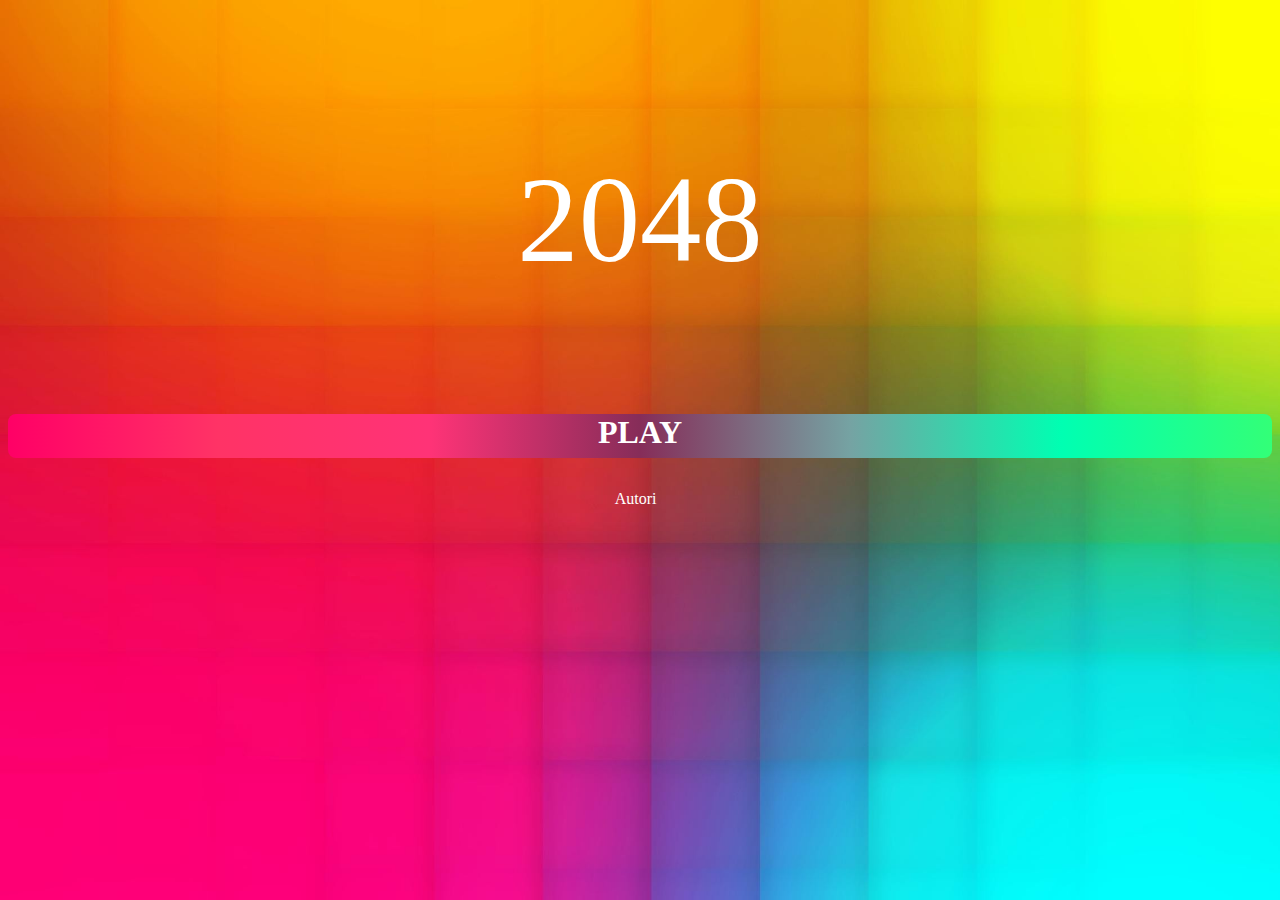
<file: index.html>
<html>
	<head>
		<meta charset="UTF-8">
		<link href="css.css" type="text/css" rel="stylesheet">
	</head>
	<body id="inizio">
		<p class="abc"> 2048 </p>
		<a href="html.html">
		<p id="click">PLAY</p>
		</a>	
		<span id="autori">Autori</span>
		<div id="nomiautori">Il gioco realizzato da Niccol&ograve; Serafino, Lutsak Andriy e Sacchetti Ilenia</div>
	</body>
</html>
</file>
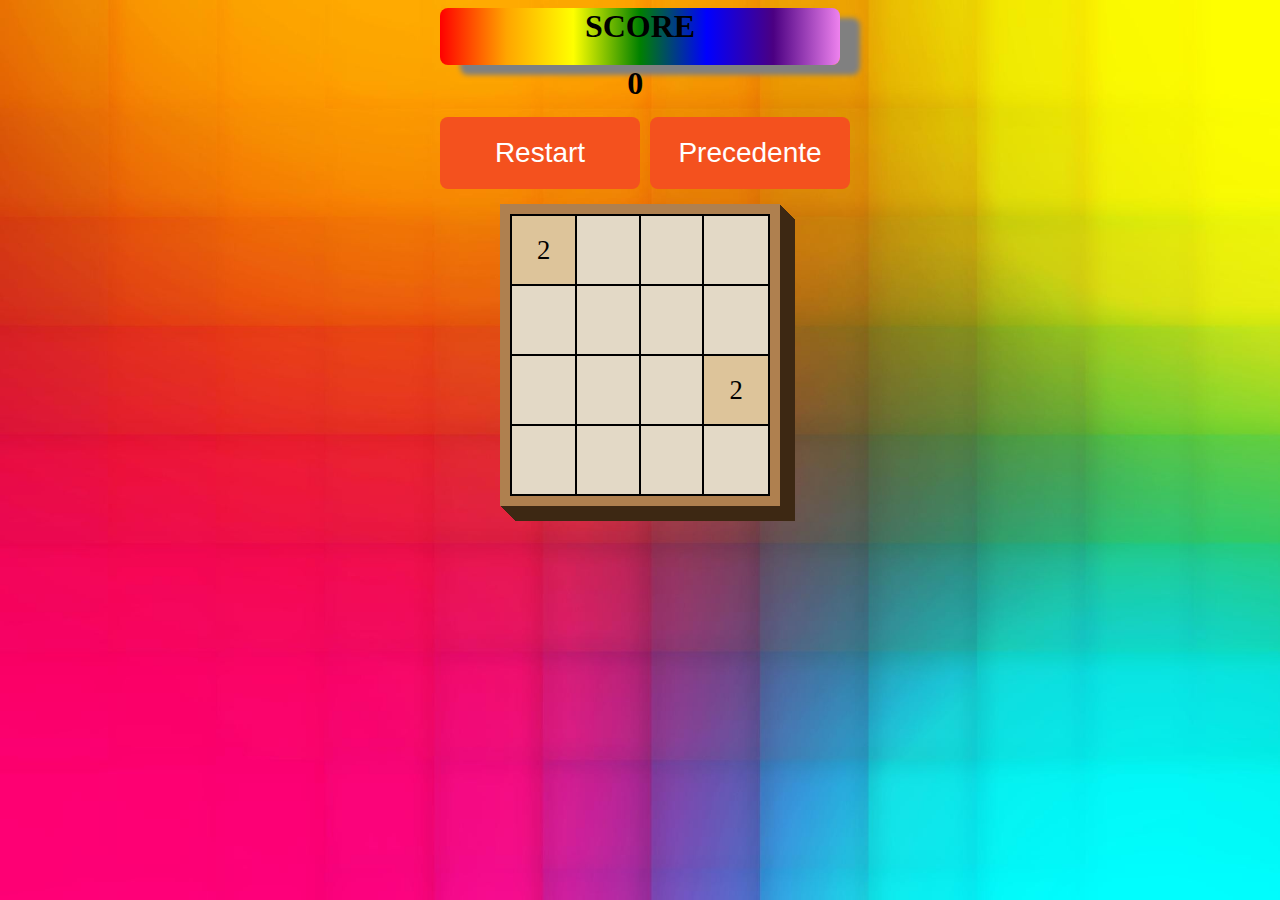
<file: html.html>
<html>
	<head>
		<meta charset="UTF-8">
		<link href="grid.css" type="text/css" rel="stylesheet">
		<link href="css.css" type="text/css" rel="stylesheet">
		
	</head>
	<body>
		<div id="stats">
			<div id="score">
				<p class="score" >SCORE</p>
				<span id="nScore">0</span>
			</div>
			<div class="tasto">
				<button class="button" style="vertical-align:middle" onclick="grid.mossPrec()"><span>Precedente </span></button> 
				<a href="html.html"><button id="game" class="button" style="vertical-align:middle" onclick="grid.mossPrec()"><span>Restart </span></button></a> 
			</div>
		</div>
		<div id="content">
			<div id="tabella"></div>
		</div id="content">
		
		<script src="https://ajax.googleapis.com/ajax/libs/jquery/3.3.1/jquery.min.js"></script>
		<script src="Grid.js"></script>
		<script src="cell.js"></script>
		<script src="main.js"></script>
		
		
	</body>
</html>
</file>
<file: css.css>
.score{
		width:400px;
		height:50px;
		margin:auto;
		text-align:center;
		font-family: "Segoe Print";
		color: black;
		font-size: 24pt;
		font-weight: bold;
		border: 0px solid ;
		border-radius: 8px;
		padding-bottom:7px;
		background: linear-gradient(to right, red,orange,yellow,green,blue,indigo,violet);
		box-shadow: 20px 10px 5px grey;
		}
#nScore{
		margin-left:49%;
		font-family: "Segoe Print";
		color: black;
		font-size: 24pt;
		font-weight: bold;
}

.button {
  display: inline-block;
  border-radius: 8px;
  background-color: #f4511e;
  border: none;
  color: #FFFFFF;
  text-align: center;
  font-size: 28px;
  padding: 20px;
  width: 200px;
  transition: all 0.5s;
  cursor: pointer;
  margin: 5px;
}

.button span {
  cursor: pointer;
  display: inline-block;
  position: relative;
  transition: 0.5s;
}

.button span:after {
  content: '\00ab';
  position: absolute;
  opacity: 0;
  top: 0;
  right: -20px;
  transition: 0.5s;
}

.button:hover span {
  padding-right: 25px;
}

.button:hover span:after {
  opacity: 1;
  right: 0;
}
body{
	background-image:url('sfondo.jpg');
	background-size:cover;}

#game{
	float:left;
	margin-left:50px;}
	
.tasto{
	width:500px;
	margin:auto;
	margin-bottom:10px;
	margin-top:10px;}







/*CSS PRIMA PAGINA HTML*/	


#inizio{
	background-color:red;}

a{
	text-decoration:none;
	color:white;}


#click{
		text-align:center;
		font-family: "Segoe Print";
		color: white;
		font-size: 24pt;
		font-weight: bold;
		border: 0px solid ;
		border-radius: 8px;
		padding-bottom:7px;
		background: linear-gradient(to right,#ff0066,#ff3366,#ff3377,#862d59,#75a3a3,#00FFB2,#33ff77);
		}	
.abc
	{ 	
		text-align:center;
		font-family: "Segoe Print";
		color: white;
		font-size: 92pt;
		margin-top:150px;
	}
	
div#nomiautori {
	text-align:center;
    padding: 20px;
    display: none;
	font-family: "Segoe Print";
	color: white;
}
    
span#autori {
width:200px;
text-align: center;
margin-left: 48%;
font-family: "Segoe Print";
color: white;}

span#autori:hover + div#nomiautori {
	text-align: center;
    display: block;
	font-family: "Segoe Print";
	color: white;
}
</file>
<file: grid.css>
.a2{background-color: #ddc49a;}
.a4{background-color: #d2aa6d;}
.a8{background-color: #f6a950;}
.a16{background-color: #e29000;}
.a32{background-color: #da6e00;}
.a64{background-color: #ffb200;}
.a128{background-color: #bf3922;}
.a256{background-color: #8d3c4b;}
.a512{background-color: #59191f;}
.a1024{background-color: #47243c;}
.a2048{background-color: #005e83;}
.a4096{background-color: #61993b;}

table {
  border-collapse: collapse;
  border-color: #af804f

}
td{
		border: solid black 2px;
		background-color: #e3d9c6;
		width:70px;
		height:70px;
		text-align:center;
		font-size:20pt;
		}
		
#tabella{
		border: solid #af804f 10px;
		box-shadow: 1px 1px 0px rgb(61, 40, 19),
								2px 2px 0px rgb(61, 40, 19),
								3px 3px 0px rgb(61, 40, 19),
								4px 4px 0px rgb(61, 40, 19),
								5px 5px 0px rgb(61, 40, 19),
								6px 6px 0px rgb(61, 40, 19),
								7px 7px 0px rgb(61, 40, 19),
								8px 8px 0px rgb(61, 40, 19),
								9px 9px 0px rgb(61, 40, 19),
								10px 10px 0px rgb(61, 40, 19),
								11px 11px 0px rgb(61, 40, 19),
								12px 12px 0px rgb(61, 40, 19),
								13px 13px 0px rgb(61, 40, 19),
								14px 14px 0px rgb(61, 40, 19),
								15px 15px 0px rgb(61, 40, 19);
}

#content{
					width: 280px;
					margin: 0 auto;
					/*position:absolute;
					top:70px;
					left:500px;*/
}
</file>
